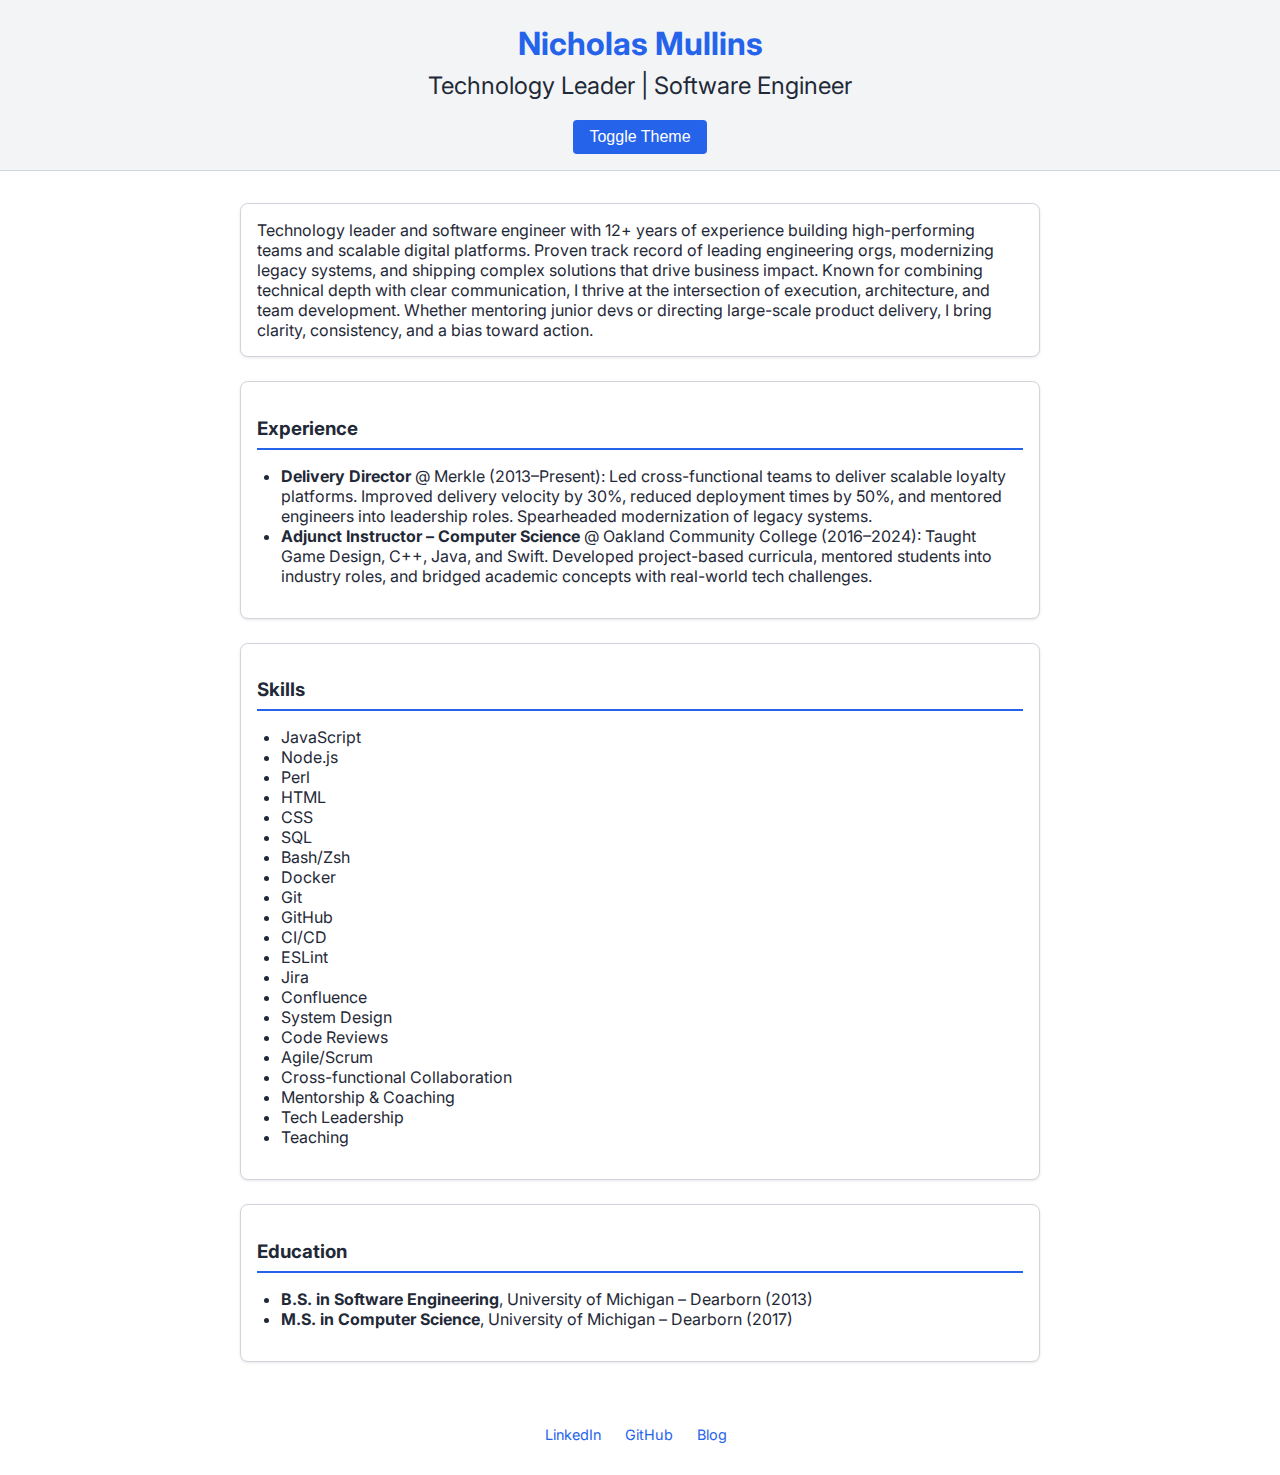
<file: index.html>
<!DOCTYPE html>
<html lang="en">

<head>
  <meta charset="UTF-8" />
  <meta name="viewport" content="width=device-width, initial-scale=1.0" />
  <title>Resume | Nicholas Mullins</title>
  <link rel="stylesheet" href="assets/css/style.css" />
  <link rel="stylesheet" href="assets/css/animations.css" />
</head>

<body>
  <header>
    <h1 id="name"></h1>
    <h2 id="title"></h2>
    <button id="theme-toggle">Toggle Theme</button>
  </header>
  <main>
    <section id="summary"></section>
    <section id="experience">
      <h3>Experience</h3>
      <ul id="experience-list"></ul>
    </section>
    <section id="skills">
      <h3>Skills</h3>
      <ul id="skills-list"></ul>
    </section>
    <section id="education">
      <h3>Education</h3>
      <ul id="education-list"></ul>
    </section>
  </main>
  <footer>
    <nav id="links"></nav>
  </footer>
  <script src="assets/js/main.js"></script>
  <script src="assets/js/resume.js"></script>
</body>

</html>
</file>
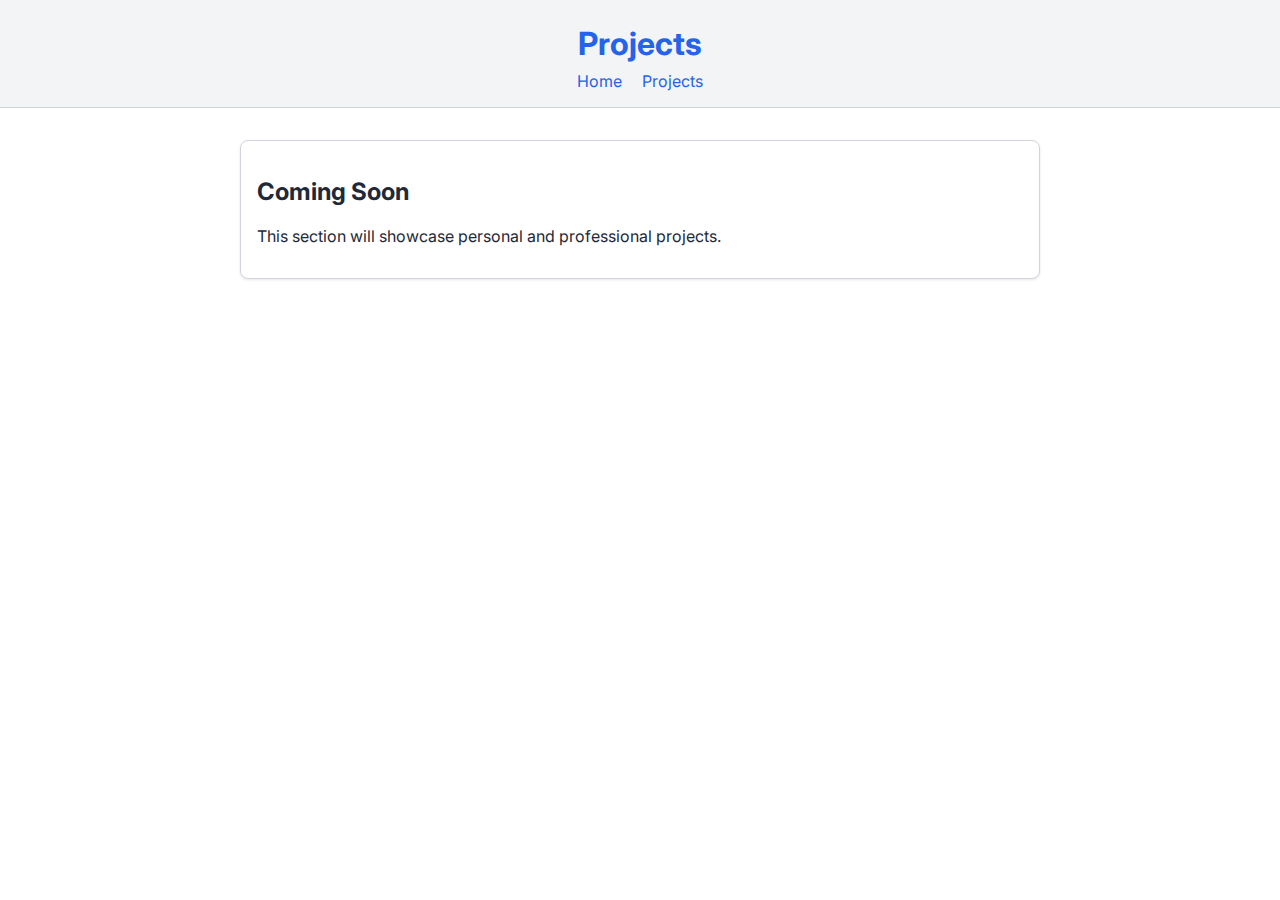
<file: projects.html>
<!DOCTYPE html>
<html lang="en">
<head>
  <meta charset="UTF-8" />
  <meta name="viewport" content="width=device-width, initial-scale=1.0"/>
  <title>Projects | Nicholas Mullins</title>
  <link rel="stylesheet" href="assets/css/style.css" />
</head>
<body>
  <header>
    <h1>Projects</h1>
    <nav>
      <a href="index.html">Home</a>
      <a href="projects.html">Projects</a>
    </nav>
  </header>
  <main>
    <section class="fade-in">
      <h2>Coming Soon</h2>
      <p>This section will showcase personal and professional projects.</p>
    </section>
  </main>
  <script src="assets/js/main.js"></script>
</body>
</html>
</file>
<file: assets/css/style.css>
@import url('https://fonts.googleapis.com/css2?family=Inter:wght@400;600&display=swap');

:root {
  --bg: #ffffff;
  --text: #1f2937;
  --accent: #2563eb;
  --header-bg: #f3f4f6;
  --card-bg: #ffffff;
  --border: #d1d5db;
}
body.dark {
  --bg: #111827;
  --text: #f3f4f6;
  --accent: #facc15;
  --header-bg: #1f2937;
  --card-bg: #1e293b;
  --border: #374151;
}
body {
  margin: 0;
  padding: 0;
  font-family: 'Inter', sans-serif;
  background-color: var(--bg);
  color: var(--text);
  transition: background-color 0.3s, color 0.3s;
}
header {
  background-color: var(--header-bg);
  padding: 1rem;
  text-align: center;
  border-bottom: 1px solid var(--border);
}
header h1 {
  margin: 0.5rem 0;
  font-size: 2rem;
  color: var(--accent);
}
header h2 {
  margin: 0.25rem 0;
  font-weight: normal;
}
main {
  max-width: 800px;
  margin: 2rem auto;
  padding: 0 1rem;
  animation: fadeIn 0.6s ease-in;
}
section {
  background-color: var(--card-bg);
  padding: 1rem;
  border-radius: 8px;
  box-shadow: 0 1px 3px rgba(0,0,0,0.1);
  margin-bottom: 1.5rem;
  border: 1px solid var(--border);
  transition: background-color 0.3s, border 0.3s;
}
section h3 {
  border-bottom: 2px solid var(--accent);
  padding-bottom: 0.5rem;
  margin-bottom: 1rem;
}
ul {
  list-style-type: disc;
  padding-left: 1.5rem;
}
footer {
  text-align: center;
  padding: 2rem;
  font-size: 0.9rem;
  color: var(--text);
}
nav a {
  margin: 0 0.5rem;
  text-decoration: none;
  color: var(--accent);
}
nav a:hover {
  text-decoration: underline;
}
button {
  margin-top: 1rem;
  background: var(--accent);
  color: white;
  padding: 0.5rem 1rem;
  border: none;
  cursor: pointer;
  border-radius: 4px;
  font-size: 1rem;
}
button:hover {
  background: #1e40af;
}

@keyframes fadeIn {
  0% { opacity: 0; transform: translateY(10px); }
  100% { opacity: 1; transform: translateY(0); }
}

/* Responsive styles */
@media (max-width: 600px) {
  header h1 {
    font-size: 1.5rem;
  }
  main {
    padding: 1rem;
  }
  section {
    padding: 0.75rem;
  }
  button {
    width: 100%;
  }
}
</file>
<file: assets/css/animations.css>
.fade-in {
  opacity: 0;
  animation: fadeIn ease 1s forwards;
}

@keyframes fadeIn {
  0% { opacity: 0; }
  100% { opacity: 1; }
}
</file>
